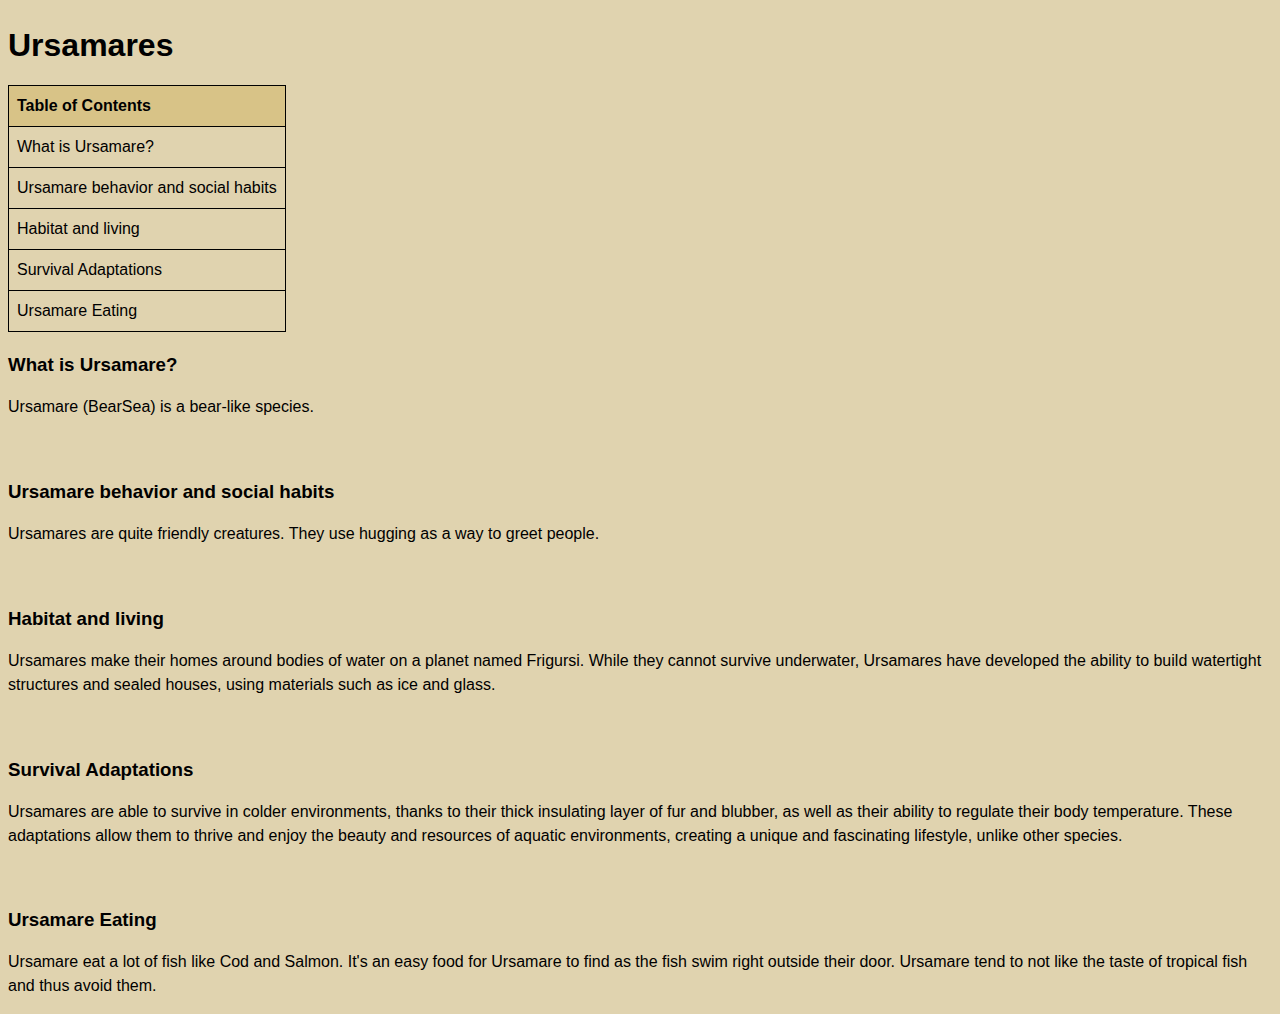
<file: index.html>
<!DOCTYPE html>
<html>
<head>
    <meta charset="UTF-8" />
    <title>Ursamare</title>
    <link rel="stylesheet" href="style.css">
</head>
<body>
    <h1 id="ursamares">Ursamares</h1>
<table>
  <thead>
    <tr>
      <th>Table of Contents</th>
    </tr>
  </thead>
  <tbody>
  </tbody>
</table>

<h3 id="what-is-ursamare">What is Ursamare?</h3>
<p>Ursamare (BearSea) is a bear-like species.</p>
<br>
<h3 id="ursamare-behavior-and-social-habits">Ursamare behavior and social habits</h3>
<p>Ursamares are quite friendly creatures. They use hugging as a way to greet people.</p>
<br>
<h3 id="habitat-and-living">Habitat and living</h3>
<p>Ursamares make their homes around bodies of water on a planet named Frigursi. While they cannot survive underwater, Ursamares have developed the ability to build watertight structures and sealed houses, using materials such as ice and glass.</p>
<br>
<h3 id="survival-adaptations">Survival Adaptations</h3>
<p>Ursamares are able to survive in colder environments, thanks to their thick insulating layer of fur and blubber, as well as their ability to regulate their body temperature.
These adaptations allow them to thrive and enjoy the beauty and resources of aquatic environments, creating a unique and fascinating lifestyle, unlike other species.</p>
<br>
<h3 id="ursamare-eating">Ursamare Eating</h3>
<p>Ursamare eat a lot of fish like Cod and Salmon. It&#39;s an easy food for Ursamare to find as the fish swim right outside their door. Ursamare tend to not like the taste of tropical fish and thus avoid them.</p>
<script>
    console.log('Creating table of contents...');
var toc = document.querySelector('table tbody');

    // Find all heading elements and create a table row for each one
    var headers = document.querySelectorAll('h2, h3, h4, h5, h6');
    for (var i = 0; i < headers.length; i++) {
      var header = headers[i];
      var link = document.createElement('a');
      link.textContent = header.textContent;
      link.setAttribute('href', '#' + header.getAttribute('id'));
      
      var row = document.createElement('tr');
      var cell = document.createElement('td');
      cell.appendChild(link);
      row.appendChild(cell);
      
      toc.appendChild(row);
    }
    console.log(headers);
    </script>
</body>
</html>
</file>
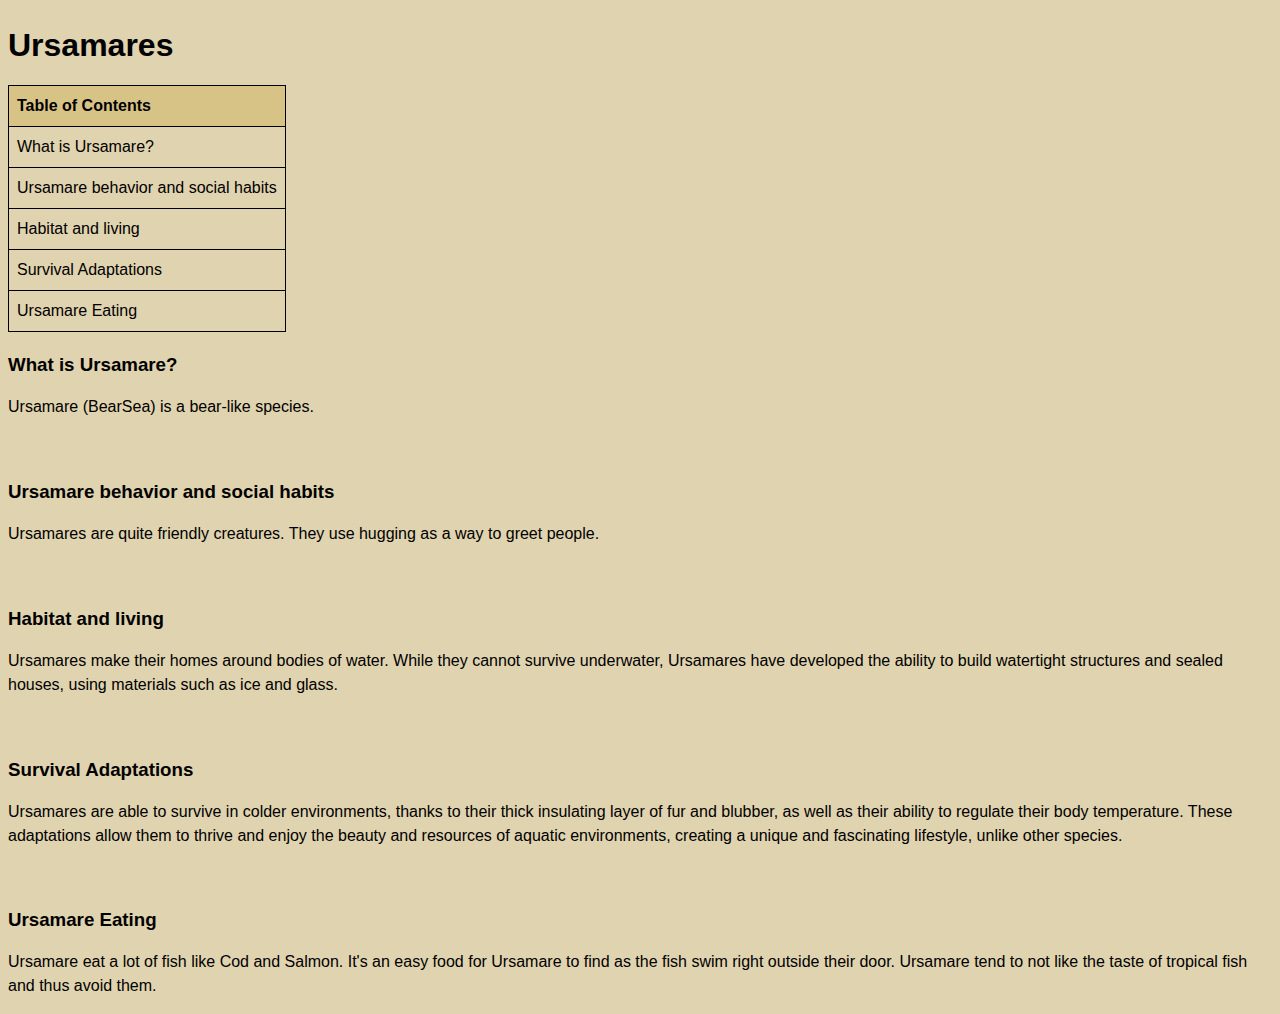
<file: home.html>
<!DOCTYPE html>
<html>
<head>
    <meta charset="UTF-8" />
    <title>Ursamare</title>
    <link rel="stylesheet" href="style.css">
</head>
<body>
    <h1 id="ursamares">Ursamares</h1>
<table>
  <thead>
    <tr>
      <th>Table of Contents</th>
    </tr>
  </thead>
  <tbody>
  </tbody>
</table>

<h3 id="what-is-ursamare">What is Ursamare?</h3>
<p>Ursamare (BearSea) is a bear-like species.</p>
<br>
<h3 id="ursamare-behavior-and-social-habits">Ursamare behavior and social habits</h3>
<p>Ursamares are quite friendly creatures. They use hugging as a way to greet people.</p>
<br>
<h3 id="habitat-and-living">Habitat and living</h3>
<p>Ursamares make their homes around bodies of water. While they cannot survive underwater, Ursamares have developed the ability to build watertight structures and sealed houses, using materials such as ice and glass.</p>
<br>
<h3 id="survival-adaptations">Survival Adaptations</h3>
<p>Ursamares are able to survive in colder environments, thanks to their thick insulating layer of fur and blubber, as well as their ability to regulate their body temperature.
These adaptations allow them to thrive and enjoy the beauty and resources of aquatic environments, creating a unique and fascinating lifestyle, unlike other species.</p>
<br>
<h3 id="ursamare-eating">Ursamare Eating</h3>
<p>Ursamare eat a lot of fish like Cod and Salmon. It&#39;s an easy food for Ursamare to find as the fish swim right outside their door. Ursamare tend to not like the taste of tropical fish and thus avoid them.</p>
<script>
    console.log('Creating table of contents...');
var toc = document.querySelector('table tbody');

    // Find all heading elements and create a table row for each one
    var headers = document.querySelectorAll('h2, h3, h4, h5, h6');
    for (var i = 0; i < headers.length; i++) {
      var header = headers[i];
      var link = document.createElement('a');
      link.textContent = header.textContent;
      link.setAttribute('href', '#' + header.getAttribute('id'));
      
      var row = document.createElement('tr');
      var cell = document.createElement('td');
      cell.appendChild(link);
      row.appendChild(cell);
      
      toc.appendChild(row);
    }
    console.log(headers);
    </script>
</body>
</html>
</file>
<file: style.css>
body {
  font-family: Arial, sans-serif;
  font-size: 16px;
  line-height: 1.5;
background-color: #E0D3AF;
}

h1, h2, h3, h4, h5, h6 {
  font-weight: bold;
  margin-bottom: 0.5em;
}

.container {
  max-width: 800px;
  margin: 0 auto;
  padding: 0 15px;
}
table {
  border-collapse: collapse;
  margin: 10px 0;
}

th, td {
  border: 1px solid black;
  padding: 8px;
  text-align: left;
}

th {.sidebar {
  position: sticky;
  top: 20px;
  max-width: 250px;
  margin-left: 20px;
  padding: 20px;
  background-color: #F0F0F0;
  box-shadow: 0 0 10px rgba(0,0,0,.2);
}

.sidebar h2 {
  margin-top: 0;
}

.sidebar nav ul {
  list-style: none;
  margin: 0;
  padding: 0;
}

.sidebar nav ul li {
  margin: 0 0 10px;
}

.sidebar nav ul li a {
  display: block;
  padding: 5px 10px;
  color: #333;
  text-decoration: none;
}

.sidebar nav ul li a:hover {
  background-color: #EEE;
}
  background-color: #D8C387;
  font-size: 16px;
}
.sidebar {
  position: sticky;
  top: 20px;
  max-width: 250px;
  margin-left: 20px;
  padding: 20px;
  background-color: #F0F0F0;
  box-shadow: 0 0 10px rgba(0,0,0,.2);
}

.sidebar h2 {
  margin-top: 0;
}

.sidebar nav ul {
  list-style: none;
  margin: 0;
  padding: 0;
}

.sidebar nav ul li {
  margin: 0 0 10px;
}

.sidebar nav ul li a {
  display: block;
  padding: 5px 10px;
  color: #333;
  text-decoration: none;
}

.sidebar nav ul li a:hover {
  background-color: #EEE;
}
a {
  text-decoration: none;
  color: #000;
}

a:hover {
  text-decoration: underline;
}
</file>
